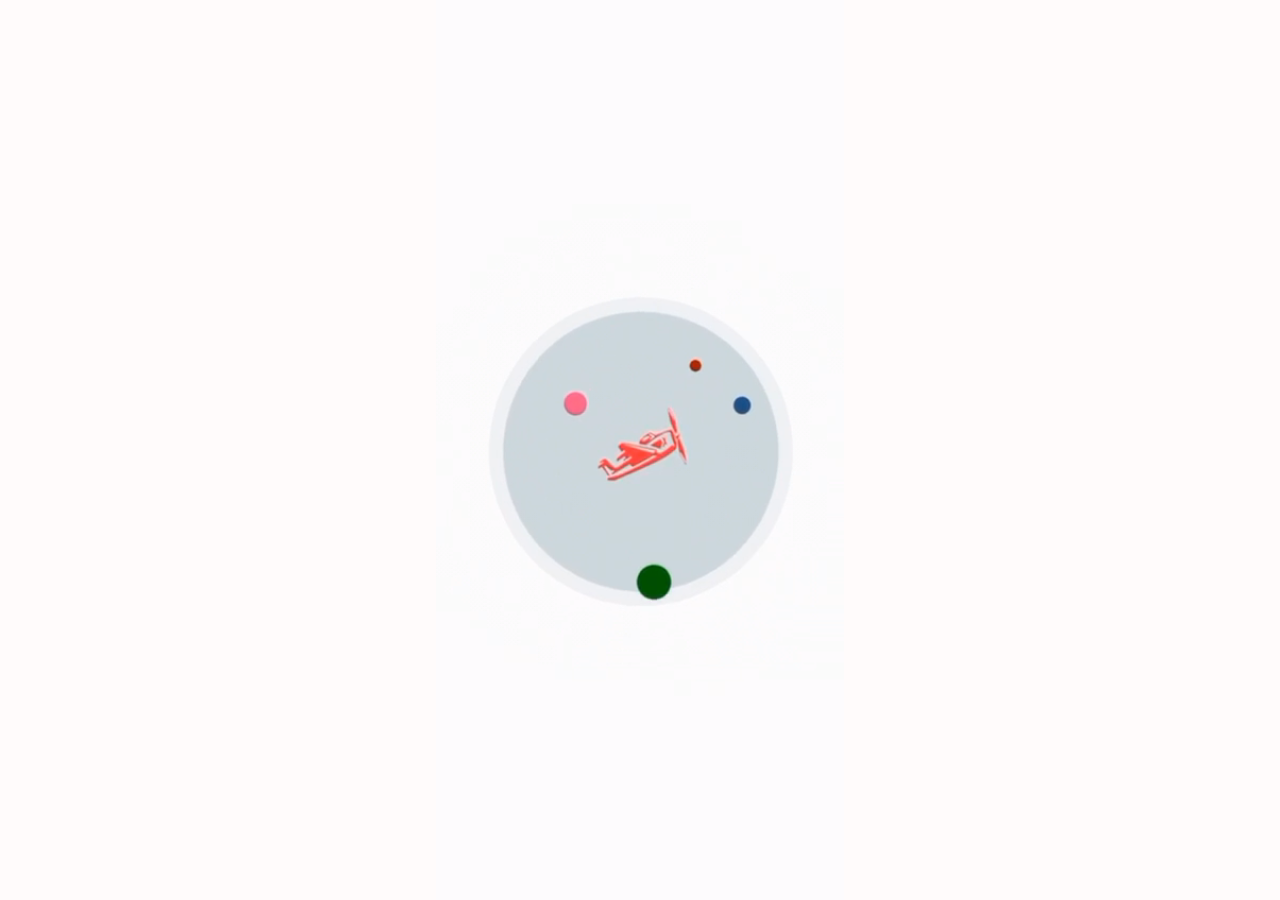
<file: index.html>
<!DOCTYPE html>
<html lang="en">
<head>
  <meta charset="UTF-8">
  <meta name="viewport" content="width=device-width, initial-scale=1.0">
  <title>Document</title>
  <link rel="stylesheet" href="css/option.css">
  <link rel="stylesheet" href="https://cdnjs.cloudflare.com/ajax/libs/font-awesome/6.5.0/css/all.min.css" integrity="sha512-Avb2QiuDEEvB4bZJYdft2mNjVShBftLdPG8FJ0V7irTLQ8Uo0qcPxh4Plq7G5tGm0rU+1SPhVotteLpBERwTkw==" crossorigin="anonymous" referrerpolicy="no-referrer" />
</head>
<body>
  <div class="container">
    <div class="section-center">

      <!-- video preloader -->
      <div class="intro">
        <video class="intro-video" preload="auto" autoplay loop muted playsinline>
          <source src="images/load.mp4">
        </video>
      </div>
      <!-- video preloader ends here -->

      <!-- Preloaders -->
      <!--Preloder one-->
      <div class="preloader" id="preloader2">
        <div class="stars">
          <button class="star-btn" data-id="0">
            <i class="fa-solid fa-star"></i>
          </button>
          <button class="star-btn" data-id="1">
            <i class="fa-solid fa-star"></i>
          </button>
          <button class="star-btn" data-id="2">
            <i class="fa-solid fa-star"></i>
          </button>
          <button class="star-btn" data-id="3">
            <i class="fa-solid fa-star" ></i>
          </button>
          <button class="star-btn" data-id="4">
            <i class="fa-solid fa-star"></i>
          </button>
        </div>

        <p>...ORIGINAL...</p>

        <img src="images/pngimg.com - exclamation_mark_PNG64.png" alt="">

        <p>...DON'T SHARE THE APP...</p>

        <div class="lds-ring"><div></div><div></div><div></div><div></div></div>

        <div class="stars2">
          <button class="star-btn" data-id="0">
            <i class="fa-solid fa-star"></i>
          </button>
          <button class="star-btn" data-id="1">
            <i class="fa-solid fa-star"></i>
          </button>
          <button class="star-btn" data-id="2">
            <i class="fa-solid fa-star"></i>
          </button>
          <button class="star-btn" data-id="3">
            <i class="fa-solid fa-star"></i>
          </button>
          <button class="star-btn" data-id="4">
            <i class="fa-solid fa-star"></i>
          </button>
        </div>
      </div>
      <!-- SECOND PRELOADER -->
      <div class="preloader" id="preloader3">
        <div class="stars">
          <button class="star-btn" data-id="0">
            <i class="fa-solid fa-star"></i>
          </button>
          <button class="star-btn" data-id="1">
            <i class="fa-solid fa-star"></i>
          </button>
          <button class="star-btn" data-id="2">
            <i class="fa-solid fa-star"></i>
          </button>
          <button class="star-btn" data-id="3">
            <i class="fa-solid fa-star"></i>
          </button>
          <button class="star-btn" data-id="4">
            <i class="fa-solid fa-star"></i>
          </button>
        </div>

        <p>CHOOSE YOUR BETTING SITE AND <br>ENJOY THE PREDICTOR</p>

        <p>xNOTEx THE PREDICTOR WORKS FOR 1 MONTH</p>

        <div class="lds-ring"><div></div><div></div><div></div><div></div></div>

        <div class="stars2">
          <button class="star-btn" data-id="0">
            <i class="fa-solid fa-star"></i>
          </button>
          <button class="star-btn" data-id="1">
            <i class="fa-solid fa-star"></i>
          </button>
          <button class="star-btn" data-id="2">
            <i class="fa-solid fa-star"></i>
          </button>
          <button class="star-btn" data-id="3">
            <i class="fa-solid fa-star"></i>
          </button>
          <button class="star-btn" data-id="4">
            <i class="fa-solid fa-star"></i>
          </button>
        </div>
      </div>
      <!-- SECOND PRELOADER ENDS HERE -->

      <!-- small loading signal -->
      <div class="small-load">
        <p>Signal Loading</p>
        <div class="loader-con">
          <div class="lds-ring"><div></div><div></div><div></div><div></div></div>
          <p>Please wait...</p>
        </div>
      </div>
      <!-- small loading signal end here -->
      <!--Preloder one ends here-->

      <!-- <div class="preloader2">
        <p>v12.1.4</p>
        <img src="images/aviatorload.png" alt="">
        
        <div class="restrictions">
          <p>This is the Original Aviator Predictor</p>
          <p>Note</p>
          <p>1. The app works for omly 3weeks</p>
          <p>2. Don't share***if you mistakenly share you will face Server Error</p>
        </div>

        <div class="lds-ring"><div></div><div></div><div></div><div></div></div>
      </div> -->
      <!-- Preloaders end here -->
      <header class="header">
        <h5>CHOOSE YOUR BETTING SITE</h5>
      </header>

      <!-- <h3 class="ap-version">Aviator Predictor v12.1.4</h3> -->

      <section class="options-container">
        <ul class="options-left">
          <li class="option">
           <button class="option-btn" data-id="aviator">
            <img src="images/hollywoodbets.png" alt="">
           </button> 
          </li>
          <li class="option">
           <button class="option-btn" data-id="aviator">
            <img src="images/betwinner.png" alt="">
           </button> 
          </li>
          <li class="option">
           <button class="option-btn" data-id="aviator">
            <img src="images/pinupbet.png" alt="">
           </button>
          </li>
          <li class="option">
           <button class="option-btn" data-id="aviator">
            <img src="images/betking.png" alt="">
           </button> 
          </li>
          <li class="option">
           <button class="option-btn" data-id="aviator">
            <img src="images/lottostar.png" alt="">
           </button> 
          </li>
          <li class="option">
           <button class="option-btn" data-id="aviator">
            <img src="images/melbet.png" alt="">
           </button> 
          </li>
          <li class="option">
            <button class="option-btn" data-="aviator">
              <img src="images/Elephant bet.png" alt="">
            </button>
          </li>
          <li class="option">
            <button class="option-btn" data-id="aviator">
              <img src="images/20bet.png" alt="">
              <button>
              </li>
              <li class="option">
                <button class="option-btn" data-id="aviator">
                 <img src="images/betpawa.png" alt="">
                </button>
               </li>
               <li class="option">
                <button class="option-btn" data-id="aviator">
                  <img src="images/cloudbet.png" alt="">
                </button>
             </li>
            </ul>
        <div class="underline"></div>
        <ul class="options-right">
          <li class="option">
           <button class="option-btn" data-id="aviator">
            <img src="images/sportybet.png" alt="">
           </button> 
          </li>
          <li class="option">
           <button class="option-btn" data-id="aviator">
            <img src="images/premierbet.png" alt="">
           </button> 
          </li>
          <li class="option">
           <button class="option-btn" data-id="aviator">
            <img src="images/1win.png" alt="">
           </button> 
          </li>
          <li class="option">
           <button class="option-btn" data-id="aviator">
            <img src="images/1xbet.png" alt="">
           </button> 
          </li>
          <li class="option">
           <button class="option-btn" data-id="aviator">
            <img src="images/msport.png" alt="">
           </button> 
          </li>
          <li class="option">
           <button class="option-btn" data-id="aviator">
            <img src="images/superbet.png" alt="">
           </button> 
          </li>
          <li class="option">
            <button class="option-btn" data-id="aviator">
              <img src="images/betway.png" alt="">
            </button>
          </li>
          <li class="option">
            <button class="option-btn" data-id="aviator">
              <img src="images/bet365.png" alt="">
                </button>
               </li>
               <li class="option">
                <button class="option-btn" data-id="aviator">
                  <img src="images/betfair.png" alt="">
                    </button>
                   </li>
                   <li class="option">
                    <button class="option-btn" data-id="aviator">
                  <img src="images/sportingbet.png" alt="">
                </button>
              </li>
             </ul>
            </section>

           <footer class="footer-section">
          <img src="images/aviator-plane.png" alt="">
            <p>Join our Telegram channel
              
  
          </a>
          </p>
      </footer>
    </div>
  </div>

  <script src="app.js"></script>
</body>
</html>
</file>
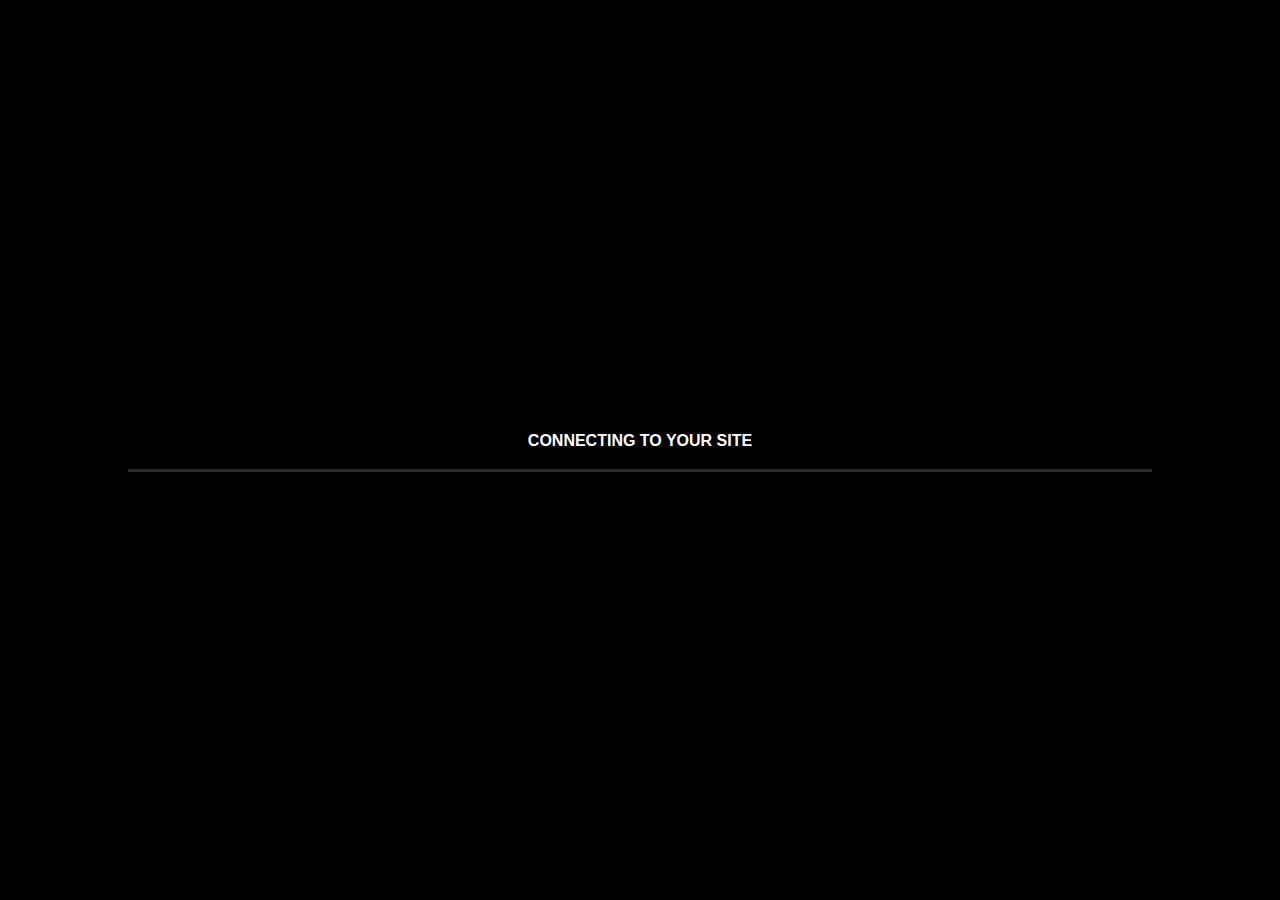
<file: sportybet/aviator.html>
<!DOCTYPE html>
<html lang="en">
<head>
  <meta charset="UTF-8">
  <meta name="viewport" content="width=device-width, initial-scale=1.0">
  <title>Document</title>
  <link rel="stylesheet" href="../css/option.css">
  <link rel="stylesheet" href="https://cdnjs.cloudflare.com/ajax/libs/font-awesome/6.5.0/css/all.min.css" integrity="sha512-Avb2QiuDEEvB4bZJYdft2mNjVShBftLdPG8FJ0V7irTLQ8Uo0qcPxh4Plq7G5tGm0rU+1SPhVotteLpBERwTkw==" crossorigin="anonymous" referrerpolicy="no-referrer" />
</head>
<body>
  <div class="container">
    <div class="section-center">
      <!--Preloder one-->
      <!-- <div class="preloader">
        <p class="connect">Connecting...</p>
        <div class="lds-ring"><div></div><div></div><div></div><div></div></div>
      </div> -->

      <div class="add-moves-contaner">
        <input type="text" class="add-moves-input" placeholder="Add move one">
        <input type="text" class="add-moves-input" placeholder="Add move two">
        <input type="text" class="add-moves-input" placeholder="Add move three">
        <input type="text" class="add-moves-input" placeholder="Add move four">
        <button class="add-move-btn">Push moves</button>
        <button class="close-move-btn">Close</button>
      </div>

      <!-- preloader -->
      <div class="preloader" id="preloader3">
        <div class="stars">
          <button class="star-btn" data-id="0">
            <i class="fa-solid fa-star"></i>
          </button>
          <button class="star-btn" data-id="1">
            <i class="fa-solid fa-star"></i>
          </button>
          <button class="star-btn" data-id="2">
            <i class="fa-solid fa-star"></i>
          </button>
          <button class="star-btn" data-id="3">
            <i class="fa-solid fa-star"></i>
          </button>
          <button class="star-btn" data-id="4">
            <i class="fa-solid fa-star"></i>
          </button>
        </div>

        <p class="connect-site">CONNECTING TO YOUR SITE</p>

        <div class="underline2"></div>

        <div class="stars2">
          <button class="star-btn" data-id="0">
            <i class="fa-solid fa-star"></i>
          </button>
          <button class="star-btn" data-id="1">
            <i class="fa-solid fa-star"></i>
          </button>
          <button class="star-btn" data-id="2">
            <i class="fa-solid fa-star"></i>
          </button>
          <button class="star-btn" data-id="3">
            <i class="fa-solid fa-star"></i>
          </button>
          <button class="star-btn" data-id="4">
            <i class="fa-solid fa-star"></i>
          </button>
        </div>
      </div>

      <div class="small-load">
        <p>Signal Loading</p>
        <div class="loader-con">
          <div class="lds-ring"><div></div><div></div><div></div><div></div></div>
          <p>Please wait...</p>
        </div>
      </div>
      <!--Preloder one ends here-->
      <header class="header">
        <p class="time">3:32 PM</p>
        <h5 class="open-move">AVIATOR PREDICTOR PRO v12.1.8</h5>
      </header>

      <section class="main-section">
        <section class="bg-section">
          <img class="loader" src="../images/aviatorload.png" alt="">

          <div class="generator-container">
            <p class="move value">0.00x</p>
          </div>
        </section>
      </section>

      <footer class="footer-section">
        <div class="lds-ring"><div></div><div></div><div></div><div></div></div>

        <button class="nxt-btn">Start</button>

        <div class="loading-bar">
          <div class="loading-bar-fill"></div>
        </div>
      </footer>
    </div>
  </div>

  <script src="aviator.js"></script>
</body>
</html>
</file>
<file: css/option.css>
/*
=============== 
Fonts
===============
*/
* {
  padding: 0;
  margin: 0;
  box-sizing: border-box;
}
@import url("https://fonts.googleapis.com/css?family=Open+Sans|Roboto:400,700&display=swap");

/*
=============== 
Variables
===============
*/

:root {
  /* dark shades of primary color*/
  --clr-primary-1: hsl(205, 86%, 17%);
  --clr-primary-2: hsl(205, 77%, 27%);
  --clr-primary-3: hsl(205, 72%, 37%);
  --clr-primary-4: hsl(205, 63%, 48%);
  /* primary/main color */
  --clr-primary-5: #49a6e9;
  /* lighter shades of primary color */
  --clr-primary-6: hsl(205, 89%, 70%);
  --clr-primary-7: hsl(205, 90%, 76%);
  --clr-primary-8: hsl(205, 86%, 81%);
  --clr-primary-9: hsl(205, 90%, 88%);
  --clr-primary-10: hsl(205, 100%, 96%);
  /* darkest grey - used for headings */
  --clr-grey-1: hsl(209, 61%, 16%);
  --clr-grey-2: hsl(211, 39%, 23%);
  --clr-grey-3: hsl(209, 34%, 30%);
  --clr-grey-4: hsl(209, 28%, 39%);
  /* grey used for paragraphs */
  --clr-grey-5: hsl(210, 22%, 49%);
  --clr-grey-6: hsl(209, 23%, 60%);
  --clr-grey-7: hsl(211, 27%, 70%);
  --clr-grey-8: hsl(210, 31%, 80%);
  --clr-grey-9: hsl(212, 33%, 89%);
  --clr-grey-10: hsl(210, 36%, 96%);
  --clr-white: #fff;
  --clr-red-dark: hsl(360, 67%, 44%);
  --clr-red-light: hsl(360, 71%, 66%);
  --clr-green-dark: hsl(125, 67%, 44%);
  --clr-green-light: hsl(125, 71%, 66%);
  --clr-secondary: hsla(182, 63%, 54%);
  --clr-black: #222;
  --ff-primary: "Roboto", sans-serif;
  --ff-secondary: "Open Sans", sans-serif;
  --transition: all 0.3s linear;
  --spacing: 0.25rem;
  --radius: 0.5rem;
  --light-shadow: 0 5px 15px rgba(0, 0, 0, 0.1);
  --dark-shadow: 0 5px 15px rgba(0, 0, 0, 0.2);
  --max-width: 1170px;
  --fixed-width: 620px;
}
/*
=============== 
Global Styles
===============
*/

*,
::after,
::before {
  margin: 0;
  padding: 0;
  box-sizing: border-box;
}
body {
  font-family: var(--ff-secondary);
  background: black;
  color: var(--clr-grey-1);
  line-height: 1.5;
  font-size: 0.875rem;
  overflow: hidden;
}
ul {
  list-style-type: none;
}
a {
  text-decoration: none;
}

img {
  display: block;
  width: 100%;
}

h1,
h2,
h3,
h4 {
  letter-spacing: var(--spacing);
  text-transform: capitalize;
  line-height: 1.25;
  margin-bottom: 0.75rem;
  font-family: var(--ff-primary);
}
h1 {
  font-size: 3rem;
}
h2 {
  font-size: 2rem;
}
h3 {
  font-size: 1.25rem;
}
h4 {
  font-size: 0.875rem;
}
p {
  margin-bottom: 1.25rem;
  color: var(--clr-grey-5);
}
@media screen and (min-width: 800px) {
  h1 {
    font-size: 4rem;
  }
  h2 {
    font-size: 2.5rem;
  }
  h3 {
    font-size: 1.75rem;
  }
  h4 {
    font-size: 1rem;
  }
  body {
    font-size: 1rem;
  }
  h1,
  h2,
  h3,
  h4 {
    line-height: 1;
  }
}

.container {
  width: 100%;
  height: 95vh;
  overflow: hidden;
  position: fixed;
  top: 0;
  left: 0;
}

/* section */
.section {
  padding-bottom: 5rem;
}

.section-center {
  width: 100%;
  margin: 0 auto;
  max-width: 1170px;
  z-index: 100;
}
@media screen and (min-width: 992px) {
  .section-center {
    width: 95vw;
  }
}
main {
  min-height: 100vh;
  display: grid;
  place-items: center;
}

.header {
  position: fixed;
  top: 0;
  left: 0;
  text-align: center;
  font-size: 1.55rem;
  padding: 1.55rem;
  color: #fff;
  /* background-color: red; */
  width: 100%;
}

.header h5 {
  background-color: red;
  padding: .75rem;
  border-radius: 5px;
}

.ap-version {
  position: fixed;
  top: 3.55rem;
  left: 0;
  width: 100%;
  color: red;
  text-align: center;
  margin-top: 1rem;
}

.underline {
  width: 5px;
  height: 100%;
  background-color: rgb(211, 3, 3);
  display: flex;
  justify-content: center;
  align-items: center;
}

.options-right,
.options-left {
  display: flex;
  flex-direction: column;
  gap: 1.55rem;
}

.options-container {
  position: fixed;
  top: 5rem;
  display: grid;
  grid-template-columns: 1fr 5px 1fr;
  gap: 1rem;
  padding: .5rem 2rem;
  z-index: 500;
}


::-webkit-scrollbar {
  display: none;
}

.option-btn {
  border: none;
  outline: none;
  display: flex;
  align-items: center;
  justify-content: center;
  background-color: transparent;
  cursor: pointer;
}

.option-btn {
  display: flex;
  flex-direction: column;
}

.option-btn h3 {
  background-color: var(--clr-black);
  padding: 1rem;
  border-radius: 5rem 5rem 5rem 5rem;
  margin-top: .5rem;
  width: 100%;
  color: #fff;
}

.footer-section {
  position: fixed;
  left: 0;
  bottom: 0;
  width: 100%;
  display: flex;
  flex-direction: column;
  align-items: center;
  justify-content: center;
  margin: 1rem 0 3rem;
}

.footer-section .lds-ring {
  transform: translateY(3rem);
}

.footer-section img {
  /* animation: bounce 1.5s linear infinite; */
  margin-bottom: 1rem;
  width: 10rem;
}

.channel {
  text-align: center;
  display: grid;
  background-color: red;
  width: 100%;
  height: 3rem;
  place-items: center;
  color: #fff;
}

.channel p {
  color: #fff;
  margin: auto;
}

.login-container {
  position: fixed;
  width: 100%;
  height: 100vh;
  margin: 0 auto;
  background-color: rgba(255, 255, 255, 1);
  display: grid;
  place-items: center;
  transition: var(--transition);
  opacity: 0;
  visibility: hidden;
  display: none;
}

/* small preload */
.small-load {
  position: fixed;
  top: 50%;
  left: 50%;
  display: flex;
  flex-direction: column;
  transform: translate(-50%, -50%);
  width: 75%;
  height: 9rem;
  background-color: #fff;
  z-index: 1000;
  padding: 1.55rem;
  font-size: 1rem;
  border-radius: 3px;
  display: none;
}

.small-load > p {
  color: rgb(50, 50, 50);
  font-size: 1.15rem;
  font-weight: 700;
}

.loader-con {
  display: flex;
  align-items: center;
}

.loader-con p {
  transform: translateX(-2.55rem);
}

.small-load .lds-ring {
  transform: translateX(-2.55rem);
}

.show-container {
  opacity: 1;
  visibility: visible;
  z-index: 1000;
}

.login-container form {
  background-color: transparent;
  width: 85%;
  height: 50%;
  display: flex;
  align-items: center;
  justify-content: center;
  border-radius: 2rem;
  flex-direction: column;
}

.id-input {
  padding: 1rem;
  font-size: 1rem;
  border: none;
  background-color: #7e7e7e;
  margin-bottom: 1rem;
  width: 100%;
}

.submit-btn {
  padding: 1rem 2rem;
  font-size: 1.35rem;
  background-color: rgba(0, 0, 110, 0.613);
  border-radius: 2rem;
  color: white;
}

.alert {
  padding: .5rem 1rem;
  border-radius: 2rem;
  font-size: 1rem;
  width: 100%;
  text-align: center;
  color: #fff;
  display: none;
}

.danger {
  background-color: rgb(249, 96, 96);
  display: block;
}

.success {
  background-color: rgb(52, 140, 50);
  display: block;
}

/* css for option.html Preloader */
.preloader {
  position: fixed;
  top: 0;
  left: 0;
  display: flex;
  align-items: center;
  justify-content: center;
  flex-direction: column;
  width: 100%;
  height: 100vh;
  z-index: 700;
  background-color: black;
  text-align: center;
  gap: 1rem;
}

/* video preloader css */
.intro {
  width: 100%;
  height: 100vh;
  position: fixed;
  display: flex;
  align-items: center;
  justify-content: center;
  top: 0;
  left: 0;
  z-index: 2000;
  background-color: rgb(255, 251, 251);
}

.intro-video {
  width: 100vh;
  height: 100%;
}

.preloader .lds-ring {
  margin-bottom: -2rem;
}

.preloader2 {
  position: fixed;
  top: 0;
  left: 0;
  display: flex;
  align-items: center;
  flex-direction: column;
  width: 100%;
  height: 100vh;
  z-index: 600;
  background-color: black;
  text-align: center;
}

.preloader2 > p {
  width: 100%;
  font-size: 1.75rem;
  color: #fff;
  padding: 5rem;
  background-color: red;
  /* margin-bottom: 3rem; */
}

.restrictions {
  margin: 1.55rem 0;
  padding: 1rem;
}

.restrictions p {
  color: red;
  font-size: 1rem;
}

.preloader2 img {
  width: 3.55rem;
}

.preloader p {
  font-size: 1rem;
  font-weight: 600;
  color: #fff;
}

.preloader .connect {
  font-size: .85rem;
  font-weight: 500;
}

.preloader img {
  width: 4.55rem;
  margin: 1rem 0 2rem;
  /* animation: bounce 1.5s linear infinite; */
}

.underline2 {
  width: 80%;
  height: 3px;
  background-color: rgb(42, 42, 42);
}

.connect-site {
  margin-bottom: 0;
}

.star-btn {
  background-color: transparent;
  border: none;
  font-size: 2rem;
  color: #181818;
}

/* css for option.html Preloader end  here */

/* Avaitor page styles */
.nxt-btn {
  margin: 1.5rem 0 .5rem;
  background-color: rgb(40,168,9);
  border: none;
  padding: .75rem 1.25rem;
  color: #fff;
  font-size: 1rem;
  border-radius: 2px;
  cursor: pointer;
  z-index: 1000;
}

.main-section {
  position: fixed;
  top: 8rem;
  left: 0;
  width: 100%;
  height:15rem;
  padding: .5rem;
}

.bg-section {
  /* position: relative; */
  /* background: url(../images/sportybet/gamebackground.png); */
  /* background-size: cover; */
  width: 100%;
  display: flex;
  flex-direction: column;
  align-items: center;
  gap: 3.55rem;
  /* height: 100%;
  border-radius: 1.55rem; */
  /* border: 2px solid #292929; */
}

.loader {
  width: 5rem;
  margin-top: .5rem;
  animation: bounce 2s linear infinite;
  /* transition: all 1s ease;  */
}

.generator-container {
  width: 15rem;
  height: 15rem;
  background-color: transparent;
  border: 3px solid rgb(2, 138, 6);
  border-radius: 50%;
  display: flex;
  align-items: center;
  justify-content: center;
}

.aviator-plane {
  position: absolute;
  bottom: 1rem;
  left: 2rem;
  width: 6rem;
}

.move {
  font-size: 2.55rem;
  font-weight: 700;
  color: red;
  /* -webkit-text-fill-color: transparent;
  -webkit-text-stroke-width: 2px; */
}

.pending {
  font-size: 1rem;
  margin-top: 5rem;
}

.loading-bar {
  position: absolute;
  top: 50%;
  left: 50%;
  width: 60%;
  height: 5px;
  transform: translate(-50%, -50%);
  background-color: #292929;
  border-radius: 3px;
  margin-top: 6rem;
  overflow: hidden;
}

.loading-bar-fill {
  width: 100%;
  height: 100%;
  background-color: rgb(0, 255, 26);
  transition: all 2s ease; 
}


/* loader */
.lds-ring {
  display: inline-block;
  position: relative;
  width: 80px;
  height: 80px;
  margin-left: 2rem;
  margin-bottom: 0;
}
.lds-ring div {
  box-sizing: border-box;
  display: block;
  position: absolute;
  width: 35px;
  height: 35px;
  margin: 8px;
  border: 3px solid red;
  border-radius: 50%;
  animation: lds-ring 1.2s cubic-bezier(0.5, 0, 0.5, 1) infinite;
  border-color: red transparent transparent transparent;
}
.lds-ring div:nth-child(1) {
  animation-delay: -0.45s;
}
.lds-ring div:nth-child(2) {
  animation-delay: -0.3s;
}
.lds-ring div:nth-child(3) {
  animation-delay: -0.15s;
}
@keyframes lds-ring {
  0% {
    transform: rotate(0deg);
  }
  100% {
    transform: rotate(360deg);
  }
}

.add-moves-contaner {
  position: absolute;
  top: 50%;
  left: 50%;
  transform: translate(-50%, -50%);
  display: grid;
  grid-template-columns: 1fr 1fr;
  gap: 1rem;
  padding: 1rem;
  /* place-items: center; */
  width: 80%;
  height: 30%; 
  background-color: #fff;
  border-radius: 1rem;
  z-index: 2000;
  transition: all .3s ease;
  display: none;
}

.show-move-container {
  display: grid;
}

.add-moves-input {
  padding: .5rem 1rem;
  width: 100%;
  height: 100%;
  background-color: transparent;
  border: 1px solid rgb(135, 135, 135);
  color: #181818;
  border-radius: 1rem;
  outline: transparent;
}

.add-move-btn,
.close-move-btn {
  background-color: #49a6e9;
  padding: .5rem 1rem;
  font-size: 1rem;
  color: #fff;
  border-radius: 1rem;
}

.close-move-btn {
  background-color: rgb(249, 96, 96);
}


/* .top-link {
  font-size: 1.25rem;
  position: fixed;
  bottom: 3rem;
  right: 3rem;
  background: var(--clr-secondary);
  width: 2rem;
  height: 2rem;
  display: grid;
  place-items: center;
  border-radius: var(--radius);
  color: var(--clr-white);
  animation: bounce 2s ease-in-out infinite;
  visibility: hidden;
  z-index: -100;
} */


@keyframes bounce {
  0% {
    transform: rotate(0);
  }
  /* 50% {
    transform: scale(1.2);
  } */
  100% {
    transform: rotate(360deg);
  }
}

@media screen and (max-width: 500px)  {
  .footer-section img {
    width: 30%;
    margin: 1rem auto;
  }

  .options-right,
  .options-left {
    gap: 2rem;
  }

  
  .header {
    text-align: center;
    font-size: 1.15rem;
    padding: 1.35rem;
  }

  .underline {
    width: 3px;
    display: grid;
    place-items: center;
  }

  .option-btn h3 {
    padding: .5rem;
    font-size: .75rem;
  }
}
</file>
